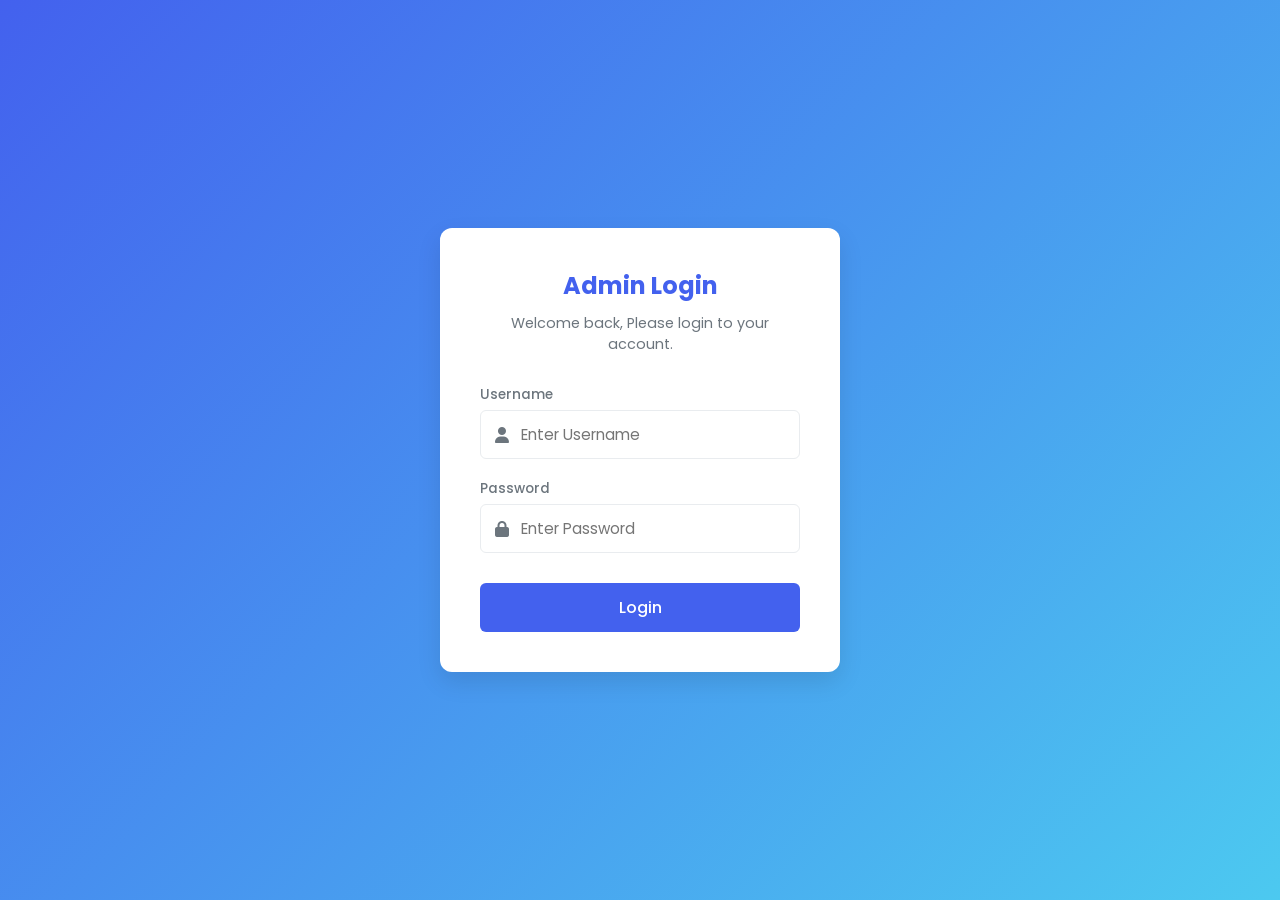
<file: Admin pannel/admin.html>
<!DOCTYPE html>
<html lang="en">

<head>
    <meta charset="UTF-8">
    <meta name="viewport" content="width=device-width, initial-scale=1.0">
    <title>Admin Panel - Jitendra Sharma Portfolio</title>
    <link href="https://fonts.googleapis.com/css2?family=Poppins:wght@300;400;500;600;700;800&display=swap"
        rel="stylesheet">
    <link rel="stylesheet" href="https://cdnjs.cloudflare.com/ajax/libs/font-awesome/6.4.0/css/all.min.css">
    <link rel="stylesheet" href="admin.css">
</head>

<body>

    <!-- Login Section -->
    <div id="login-section" class="login-container">
        <div class="login-box">
            <div class="login-header">
                <h2>Admin Login</h2>
                <p>Welcome back, Please login to your account.</p>
            </div>
            <form id="login-form">
                <div class="input-group">
                    <label for="username">Username</label>
                    <div class="input-icon">
                        <i class="fas fa-user"></i>
                        <input type="text" id="username" placeholder="Enter Username" required>
                    </div>
                </div>
                <div class="input-group">
                    <label for="password">Password</label>
                    <div class="input-icon">
                        <i class="fas fa-lock"></i>
                        <input type="password" id="password" placeholder="Enter Password" required>
                    </div>
                </div>
                <div class="error-message" id="login-error">Invalid username or password!</div>
                <button type="submit" class="btn-login">Login</button>
            </form>
        </div>
    </div>

    <!-- Admin Dashboard Section (Hidden by default) -->
    <div id="admin-dashboard" class="dashboard-container" style="display: none;">
        <!-- Sidebar -->
        <aside class="sidebar">
            <div class="sidebar-header">
                <h2>Admin Panel</h2>
            </div>
            <ul class="sidebar-menu">
                <li class="active" data-tab="tab-dashboard"><i class="fas fa-tachometer-alt"></i> Dashboard</li>
                <li data-tab="tab-hero"><i class="fas fa-home"></i> Hero Section</li>
                <li data-tab="tab-about"><i class="fas fa-user"></i> About Me</li>
                <li data-tab="tab-education"><i class="fas fa-graduation-cap"></i> Education</li>
                <li data-tab="tab-skills"><i class="fas fa-cogs"></i> Skills</li>
                <li data-tab="tab-projects"><i class="fas fa-project-diagram"></i> Projects</li>
                <li data-tab="tab-experience"><i class="fas fa-briefcase"></i> Experience</li>
                <li data-tab="tab-certificates"><i class="fas fa-award"></i> Certificates</li>
            </ul>
            <div class="sidebar-footer">
                <button id="logout-btn" class="btn-logout"><i class="fas fa-sign-out-alt"></i> Logout</button>
            </div>
        </aside>

        <!-- Main Content -->
        <main class="main-content">
            <header class="topbar">
                <div class="topbar-title">Overview</div>
                <div class="user-info">
                    <span>Welcome, <strong>Admin</strong></span>
                    <i class="fas fa-user-circle"></i>
                </div>
            </header>

            <div class="tab-content">
                <!-- Dashboard Tab -->
                <div id="tab-dashboard" class="tab-pane active">
                    <h3>Dashboard Overview</h3>
                    <p>Welcome to the admin panel. From here you can manage all sections of your portfolio.</p>
                    <div class="stats-grid">
                        <div class="stat-card">
                            <i class="fas fa-project-diagram"></i>
                            <div class="stat-info">
                                <h4>6</h4>
                                <p>Total Projects</p>
                            </div>
                        </div>
                        <div class="stat-card">
                            <i class="fas fa-briefcase"></i>
                            <div class="stat-info">
                                <h4>7</h4>
                                <p>Experiences</p>
                            </div>
                        </div>
                        <div class="stat-card">
                            <i class="fas fa-cogs"></i>
                            <div class="stat-info">
                                <h4>16</h4>
                                <p>Skills Listed</p>
                            </div>
                        </div>
                    </div>
                </div>

                <!-- Hero Section Tab -->
                <div id="tab-hero" class="tab-pane">
                    <h3>Edit Hero Section</h3>
                    <form class="admin-form" id="form-hero">
                        <div class="form-group">
                            <label>Name</label>
                            <input type="text" id="hero-name-input" value="Jitendra Sharma">
                        </div>
                        <div class="form-group">
                            <label>Title</label>
                            <input type="text" id="hero-title-input" value="Electronics & Communication Engineer">
                        </div>
                        <div class="form-group">
                            <label>Tagline</label>
                            <textarea id="hero-tagline-input"
                                rows="4">Passionate about designing innovative electronic systems and embedded solutions. Transforming ideas into reality through cutting-edge technology.</textarea>
                        </div>
                        <button type="button" id="btn-save-hero" class="btn-save">Save Changes</button>
                    </form>
                </div>

                <!-- About Tab -->
                <div id="tab-about" class="tab-pane">
                    <div class="tab-header">
                        <h3>About Me Paragraphs & Headings</h3>
                        <button class="btn-add" id="btn-add-about"><i class="fas fa-plus"></i> Add New Item</button>
                    </div>

                    <!-- Add/Edit Form (Hidden by default) -->
                    <div id="about-form-container"
                        style="display: none; background: #f8f9fa; padding: 20px; border-radius: 8px; margin-bottom: 20px; border: 1px solid #e9ecef;">
                        <h4 style="margin-bottom: 15px;" id="about-form-title">Add New Item</h4>
                        <form class="admin-form"
                            style="padding: 0; box-shadow: none; background: transparent; max-width: 100%;">
                            <input type="hidden" id="about-item-index" value="-1">
                            <div class="form-group">
                                <label>Heading (Optional)</label>
                                <input type="text" id="about-heading-input" placeholder="e.g. Professional Summary">
                            </div>
                            <div class="form-group">
                                <label>Paragraph Content</label>
                                <textarea id="about-text-input" rows="4"
                                    placeholder="Enter the content here..."></textarea>
                            </div>
                            <div style="display: flex; gap: 10px;">
                                <button type="button" id="btn-save-about-item" class="btn-save">Save Item</button>
                                <button type="button" id="btn-cancel-about-item" class="btn-logout"
                                    style="width: auto; padding: 12px 25px;">Cancel</button>
                            </div>
                        </form>
                    </div>

                    <div class="list-container" id="about-paragraphs-list">
                        <!-- Paragraphs will be loaded here dynamically -->
                    </div>
                    <button type="button" id="btn-save-about-paragraphs" class="btn-save mt-3"
                        style="display: none;">Save Paragraphs</button>

                    <div class="tab-header" style="margin-top: 40px;">
                        <h3>Objective Cards</h3>
                        <button class="btn-add" id="btn-add-objective"><i class="fas fa-plus"></i> Add New Card</button>
                    </div>

                    <!-- Add/Edit Form for Objective (Hidden by default) -->
                    <div id="objective-form-container"
                        style="display: none; background: #f8f9fa; padding: 20px; border-radius: 8px; margin-bottom: 20px; border: 1px solid #e9ecef;">
                        <h4 style="margin-bottom: 15px;" id="objective-form-title">Add New Objective</h4>
                        <form class="admin-form"
                            style="padding: 0; box-shadow: none; background: transparent; max-width: 100%;">
                            <input type="hidden" id="objective-item-index" value="-1">
                            <div class="form-group">
                                <label>Heading</label>
                                <input type="text" id="objective-heading-input" placeholder="e.g. Career Objective">
                            </div>
                            <div class="form-group">
                                <label>Icon (FontAwesome Class)</label>
                                <input type="text" id="objective-icon-input" placeholder="e.g. fas fa-bullseye"
                                    value="fas fa-bullseye">
                            </div>
                            <div class="form-group">
                                <label>Paragraph Content</label>
                                <textarea id="objective-text-input" rows="4"
                                    placeholder="Enter the content here..."></textarea>
                            </div>
                            <div style="display: flex; gap: 10px;">
                                <button type="button" id="btn-save-objective-item" class="btn-save">Save Card</button>
                                <button type="button" id="btn-cancel-objective-item" class="btn-logout"
                                    style="width: auto; padding: 12px 25px;">Cancel</button>
                            </div>
                        </form>
                    </div>

                    <div class="list-container" id="about-objectives-list">
                        <!-- Objectives will be loaded here dynamically -->
                    </div>
                    <button type="button" id="btn-save-about-objectives" class="btn-save mt-3"
                        style="display: none;">Save Objectives</button>
                </div>

                <!-- Education Tab -->
                <div id="tab-education" class="tab-pane">
                    <div class="tab-header">
                        <h3>Manage Education</h3>
                        <button class="btn-add" id="btn-add-education"><i class="fas fa-plus"></i> Add
                            Education</button>
                    </div>

                    <!-- Add/Edit Form for Education (Hidden by default) -->
                    <div id="education-form-container"
                        style="display: none; background: #f8f9fa; padding: 20px; border-radius: 8px; margin-bottom: 20px; border: 1px solid #e9ecef;">
                        <h4 style="margin-bottom: 15px;" id="education-form-title">Add New Education</h4>
                        <form class="admin-form"
                            style="padding: 0; box-shadow: none; background: transparent; max-width: 100%;">
                            <input type="hidden" id="education-item-index" value="-1">
                            <div class="form-group">
                                <label>Level / Category Title (e.g. B.Tech or Schooling)</label>
                                <input type="text" id="education-level-input" placeholder="e.g. B.Tech">
                            </div>
                            <div class="form-group">
                                <label>Course Name / Specialization</label>
                                <input type="text" id="education-course-input"
                                    placeholder="e.g. Electronics & Communication Engineering">
                            </div>
                            <div class="form-group">
                                <label>Year (e.g. 2017-2021)</label>
                                <input type="text" id="education-year-input" placeholder="e.g. 2017-2021">
                            </div>
                            <div class="form-group">
                                <label>Percentage / CGPA</label>
                                <input type="text" id="education-percentage-input" placeholder="e.g. 6.61/10">
                            </div>
                            <div class="form-group">
                                <label>University / Board</label>
                                <input type="text" id="education-university-input" placeholder="e.g. JNTUH">
                            </div>
                            <div style="display: flex; gap: 10px;">
                                <button type="button" id="btn-save-education-item" class="btn-save">Save
                                    Education</button>
                                <button type="button" id="btn-cancel-education-item" class="btn-logout"
                                    style="width: auto; padding: 12px 25px;">Cancel</button>
                            </div>
                        </form>
                    </div>

                    <div class="list-container" id="education-list">
                        <!-- Education items will be loaded here dynamically -->
                    </div>
                </div>

                <!-- Skills Tab -->
                <div id="tab-skills" class="tab-pane">
                    <div class="tab-header">
                        <h3>Manage Skills</h3>
                    </div>

                    <!-- Add Form for Skills (Hidden by default) -->
                    <div id="skill-form-container"
                        style="display: none; background: #f8f9fa; padding: 20px; border-radius: 8px; margin-bottom: 20px; border: 1px solid #e9ecef;">
                        <h4 style="margin-bottom: 15px;" id="skill-form-title">Add New Skill</h4>
                        <form class="admin-form"
                            style="padding: 0; box-shadow: none; background: transparent; max-width: 100%;">
                            <input type="hidden" id="skill-item-index" value="-1">
                            <div class="form-group">
                                <label>Category Name (e.g. Programming, Electronics)</label>
                                <input type="text" id="skill-category-input" placeholder="e.g. Programming Language">
                            </div>
                            <div class="form-group">
                                <label>Category Icon (e.g. fas fa-code)</label>
                                <input type="text" id="skill-icon-input" placeholder="e.g. fas fa-code"
                                    value="fas fa-code">
                            </div>
                            <div class="form-group">
                                <label>Skill Name</label>
                                <input type="text" id="skill-name-input" placeholder="e.g. JavaScript / C++">
                            </div>
                            <div class="form-group">
                                <label>Proficiency Percentage (%)</label>
                                <input type="number" id="skill-percentage-input" placeholder="e.g. 85" min="0"
                                    max="100">
                            </div>
                            <div style="display: flex; gap: 10px;">
                                <button type="button" id="btn-save-skill-item" class="btn-save">Save Skill</button>
                                <button type="button" id="btn-cancel-skill-item" class="btn-logout"
                                    style="width: auto; padding: 12px 25px;">Cancel</button>
                            </div>
                        </form>
                    </div>

                    <div class="list-container" id="skills-list">
                        <!-- Skills will be loaded here dynamically -->
                    </div>
                </div>

                <!-- Projects Tab -->
                <div id="tab-projects" class="tab-pane">
                    <div class="tab-header">
                        <h3>Manage Projects</h3>
                    </div>

                    <!-- Add Form for Projects (Hidden by default) -->
                    <div id="project-form-container"
                        style="display: none; background: #f8f9fa; padding: 20px; border-radius: 8px; margin-bottom: 20px; border: 1px solid #e9ecef;">
                        <h4 style="margin-bottom: 15px;" id="project-form-title">Add New Project</h4>
                        <form class="admin-form"
                            style="padding: 0; box-shadow: none; background: transparent; max-width: 100%;">
                            <input type="hidden" id="project-item-index" value="-1">
                            <div style="display: grid; grid-template-columns: 1fr 1fr; gap: 15px; margin-bottom: 15px;">
                                <div class="form-group">
                                    <label>Category Name (e.g. IoT, Embedded)</label>
                                    <input type="text" id="project-category-input" placeholder="e.g. IoT">
                                </div>
                                <div class="form-group">
                                    <label>Category Icon (e.g. fas fa-network-wired)</label>
                                    <input type="text" id="project-icon-input" placeholder="e.g. fas fa-network-wired"
                                        value="fas fa-network-wired">
                                </div>
                            </div>
                            <div class="form-group" style="margin-bottom: 15px;">
                                <label>Project Title</label>
                                <input type="text" id="project-title-input" placeholder="e.g. Smart Home Automation">
                            </div>
                            <div class="form-group" style="margin-bottom: 15px;">
                                <label>Description</label>
                                <textarea id="project-description-input" rows="3"
                                    placeholder="Describe your project..."></textarea>
                            </div>
                            <div class="form-group" style="margin-bottom: 15px;">
                                <label>Image URL</label>
                                <input type="text" id="project-image-input" placeholder="https://unsplash.com/...">
                            </div>
                            <div class="form-group" style="margin-bottom: 15px;">
                                <label>Tech Stack / Tags (Comma-separated)</label>
                                <input type="text" id="project-tags-input" placeholder="ESP32, Arduino, C++, IoT">
                            </div>
                            <div style="display: grid; grid-template-columns: 1fr 1fr; gap: 15px; margin-bottom: 15px;">
                                <div class="form-group">
                                    <label>GitHub/Code URL</label>
                                    <input type="text" id="project-github-input" placeholder="https://github.com/...">
                                </div>
                                <div class="form-group">
                                    <label>Live Demo URL</label>
                                    <input type="text" id="project-demo-input" placeholder="https://demo-link.com/...">
                                </div>
                            </div>
                            <div style="display: flex; gap: 10px;">
                                <button type="button" id="btn-save-project-item" class="btn-save">Save Project</button>
                                <button type="button" id="btn-cancel-project-item" class="btn-logout"
                                    style="width: auto; padding: 12px 25px;">Cancel</button>
                            </div>
                        </form>
                    </div>

                    <div class="list-container" id="projects-list">
                        <!-- Projects will be loaded here dynamically -->
                    </div>
                </div>

                <!-- Experience Tab -->
                <div id="tab-experience" class="tab-pane">
                    <div class="tab-header">
                        <h3>Manage Experience & Training</h3>
                    </div>

                    <!-- Add Form for Experience (Hidden by default) -->
                    <div id="experience-form-container"
                        style="display: none; background: #f8f9fa; padding: 20px; border-radius: 8px; margin-bottom: 20px; border: 1px solid #e9ecef;">
                        <h4 style="margin-bottom: 15px;" id="experience-form-title">Add New Experience</h4>
                        <form class="admin-form"
                            style="padding: 0; box-shadow: none; background: transparent; max-width: 100%;">
                            <input type="hidden" id="experience-item-index" value="-1">
                            <div style="display: grid; grid-template-columns: 1fr 1fr; gap: 15px; margin-bottom: 15px;">
                                <div class="form-group">
                                    <label>Type (Badge - e.g. Internship, Training)</label>
                                    <input type="text" id="experience-badge-input" placeholder="e.g. Internship">
                                </div>
                                <div class="form-group">
                                    <label>Icon (e.g. fas fa-briefcase)</label>
                                    <input type="text" id="experience-icon-input" placeholder="e.g. fas fa-briefcase"
                                        value="fas fa-briefcase">
                                </div>
                            </div>
                            <div style="display: grid; grid-template-columns: 2fr 1fr; gap: 15px; margin-bottom: 15px;">
                                <div class="form-group">
                                    <label>Job Title / Course Name</label>
                                    <input type="text" id="experience-title-input" placeholder="e.g. PCB Design Intern">
                                </div>
                                <div class="form-group">
                                    <label>Duration (Dates)</label>
                                    <input type="text" id="experience-duration-input"
                                        placeholder="e.g. June 2023 - Aug 2023">
                                </div>
                            </div>
                            <div class="form-group" style="margin-bottom: 15px;">
                                <label>Company / Organization</label>
                                <input type="text" id="experience-company-input"
                                    placeholder="e.g. Tech Solutions Pvt. Ltd.">
                            </div>
                            <div class="form-group" style="margin-bottom: 15px;">
                                <label>Description</label>
                                <textarea id="experience-description-input" rows="3"
                                    placeholder="Describe your responsibilities..."></textarea>
                            </div>
                            <div class="form-group" style="margin-bottom: 15px;">
                                <label>Key Skills / Tags (Comma-separated)</label>
                                <input type="text" id="experience-tags-input" placeholder="PCB Design, IoT, Testing">
                            </div>
                            <div style="display: flex; gap: 10px;">
                                <button type="button" id="btn-save-experience-item" class="btn-save">Save
                                    Experience</button>
                                <button type="button" id="btn-cancel-experience-item" class="btn-logout"
                                    style="width: auto; padding: 12px 25px;">Cancel</button>
                            </div>
                        </form>
                    </div>

                    <div class="list-container" id="experience-list">
                        <!-- Experience items will be loaded here dynamically -->
                    </div>
                </div>

                <!-- Certificates Tab -->
                <div id="tab-certificates" class="tab-pane">
                    <div class="tab-header">
                        <h3>Manage Certificates</h3>
                    </div>

                    <!-- Add Form for Certificates (Hidden by default) -->
                    <div id="certificate-form-container"
                        style="display: none; background: #f8f9fa; padding: 20px; border-radius: 8px; margin-bottom: 20px; border: 1px solid #e9ecef;">
                        <h4 style="margin-bottom: 15px;" id="certificate-form-title">Add New Certificate</h4>
                        <form class="admin-form"
                            style="padding: 0; box-shadow: none; background: transparent; max-width: 100%;">
                            <input type="hidden" id="certificate-item-index" value="-1">
                            <div style="display: grid; grid-template-columns: 1fr 1fr; gap: 15px; margin-bottom: 15px;">
                                <div class="form-group">
                                    <label>Issuer / Category (e.g. Coursera, Udemy)</label>
                                    <input type="text" id="certificate-issuer-input" placeholder="e.g. Coursera">
                                </div>
                                <div class="form-group">
                                    <label>Icon (e.g. fas fa-award)</label>
                                    <input type="text" id="certificate-icon-input" placeholder="e.g. fas fa-award"
                                        value="fas fa-award">
                                </div>
                            </div>
                            <div class="form-group" style="margin-bottom: 15px;">
                                <label>Certificate Name</label>
                                <input type="text" id="certificate-name-input"
                                    placeholder="e.g. Python for Data Science">
                            </div>
                            <div class="form-group" style="margin-bottom: 15px;">
                                <label>Year</label>
                                <input type="text" id="certificate-year-input" placeholder="e.g. 2023">
                            </div>
                            <div class="form-group" style="margin-bottom: 15px;">
                                <label>Description</label>
                                <textarea id="certificate-description-input" rows="3"
                                    placeholder="Describe the certificate / course..."></textarea>
                            </div>
                            <div class="form-group" style="margin-bottom: 15px;">
                                <label>Key Skills / Tags (Comma-separated)</label>
                                <input type="text" id="certificate-tags-input"
                                    placeholder="Python, Data Science, Analysis">
                            </div>
                            <div style="display: flex; gap: 10px;">
                                <button type="button" id="btn-save-certificate-item" class="btn-save">Save
                                    Certificate</button>
                                <button type="button" id="btn-cancel-certificate-item" class="btn-logout"
                                    style="width: auto; padding: 12px 25px;">Cancel</button>
                            </div>
                        </form>
                    </div>

                    <div class="list-container" id="certificates-list">
                        <!-- Certificates items will be loaded here dynamically -->
                    </div>
                </div>

            </div>
        </main>
    </div>

    <script src="admin.js"></script>
</body>

</html>
</file>
<file: Admin pannel/admin.css>
/* Variables */
:root {
    --primary-color: #4361ee;
    --secondary-color: #3f37c9;
    --background-color: #f8f9fa;
    --surface-color: #ffffff;
    --text-primary: #333333;
    --text-secondary: #6c757d;
    --border-color: #e9ecef;
    --success-color: #4cc9f0;
    --danger-color: #f72585;
    --sidebar-width: 250px;
    --shadow: 0 4px 6px rgba(0, 0, 0, 0.05);
    --transition: all 0.3s ease;
}

/* Reset & Base Styles */
* {
    margin: 0;
    padding: 0;
    box-sizing: border-box;
    font-family: 'Poppins', sans-serif;
}

body {
    background-color: var(--background-color);
    color: var(--text-primary);
    overflow-x: hidden;
}

/* Login Section */
.login-container {
    height: 100vh;
    display: flex;
    justify-content: center;
    align-items: center;
    background: linear-gradient(135deg, var(--primary-color), var(--success-color));
}

.login-box {
    background: var(--surface-color);
    padding: 40px;
    border-radius: 12px;
    box-shadow: 0 10px 25px rgba(0, 0, 0, 0.1);
    width: 100%;
    max-width: 400px;
    text-align: center;
}

.login-header h2 {
    color: var(--primary-color);
    margin-bottom: 10px;
}

.login-header p {
    color: var(--text-secondary);
    font-size: 0.9rem;
    margin-bottom: 30px;
}

.input-group {
    margin-bottom: 20px;
    text-align: left;
}

.input-group label {
    display: block;
    font-size: 0.85rem;
    font-weight: 500;
    margin-bottom: 5px;
    color: var(--text-secondary);
}

.input-icon {
    position: relative;
}

.input-icon i {
    position: absolute;
    left: 15px;
    top: 50%;
    transform: translateY(-50%);
    color: var(--text-secondary);
}

.input-icon input {
    width: 100%;
    padding: 12px 15px 12px 40px;
    border: 1px solid var(--border-color);
    border-radius: 6px;
    font-size: 0.95rem;
    outline: none;
    transition: var(--transition);
}

.input-icon input:focus {
    border-color: var(--primary-color);
    box-shadow: 0 0 0 3px rgba(67, 97, 238, 0.15);
}

.btn-login {
    width: 100%;
    padding: 12px;
    background: var(--primary-color);
    color: white;
    border: none;
    border-radius: 6px;
    font-size: 1rem;
    font-weight: 500;
    cursor: pointer;
    transition: var(--transition);
    margin-top: 10px;
}

.btn-login:hover {
    background: var(--secondary-color);
}

.error-message {
    color: var(--danger-color);
    font-size: 0.85rem;
    margin-bottom: 15px;
    display: none;
}

/* Dashboard Layout */
.dashboard-container {
    display: flex;
    min-height: 100vh;
}

/* Sidebar */
.sidebar {
    width: var(--sidebar-width);
    background: var(--surface-color);
    border-right: 1px solid var(--border-color);
    display: flex;
    flex-direction: column;
    position: fixed;
    height: 100vh;
    z-index: 100;
}

.sidebar-header {
    padding: 20px;
    border-bottom: 1px solid var(--border-color);
    text-align: center;
}

.sidebar-header h2 {
    color: var(--primary-color);
    font-size: 1.5rem;
}

.sidebar-menu {
    list-style: none;
    padding: 20px 0;
    flex: 1;
}

.sidebar-menu li {
    padding: 15px 25px;
    cursor: pointer;
    color: var(--text-secondary);
    display: flex;
    align-items: center;
    gap: 15px;
    transition: var(--transition);
    border-left: 3px solid transparent;
}

.sidebar-menu li:hover {
    background: rgba(67, 97, 238, 0.05);
    color: var(--primary-color);
}

.sidebar-menu li.active {
    background: rgba(67, 97, 238, 0.1);
    color: var(--primary-color);
    border-left-color: var(--primary-color);
    font-weight: 500;
}

.sidebar-footer {
    padding: 20px;
    border-top: 1px solid var(--border-color);
}

.btn-logout {
    width: 100%;
    padding: 10px;
    background: transparent;
    border: 1px solid var(--border-color);
    border-radius: 6px;
    color: var(--text-secondary);
    cursor: pointer;
    display: flex;
    align-items: center;
    justify-content: center;
    gap: 10px;
    transition: var(--transition);
}

.btn-logout:hover {
    background: #fff0f3;
    color: var(--danger-color);
    border-color: var(--danger-color);
}

/* Main Content */
.main-content {
    flex: 1;
    margin-left: var(--sidebar-width);
    display: flex;
    flex-direction: column;
}

.topbar {
    height: 70px;
    background: var(--surface-color);
    border-bottom: 1px solid var(--border-color);
    display: flex;
    justify-content: space-between;
    align-items: center;
    padding: 0 30px;
    position: sticky;
    top: 0;
    z-index: 90;
}

.topbar-title {
    font-size: 1.25rem;
    font-weight: 600;
    color: var(--text-primary);
}

.user-info {
    display: flex;
    align-items: center;
    gap: 10px;
    color: var(--text-secondary);
}

.user-info i {
    font-size: 1.5rem;
    color: var(--primary-color);
}

.tab-content {
    padding: 30px;
    flex: 1;
}

.tab-pane {
    display: none;
    animation: fadeIn 0.4s ease;
}

.tab-pane.active {
    display: block;
}

@keyframes fadeIn {
    from { opacity: 0; transform: translateY(10px); }
    to { opacity: 1; transform: translateY(0); }
}

.tab-pane h3 {
    margin-bottom: 20px;
    color: var(--text-primary);
    font-weight: 600;
}

/* Stats Grid */
.stats-grid {
    display: grid;
    grid-template-columns: repeat(auto-fit, minmax(200px, 1fr));
    gap: 20px;
    margin-top: 20px;
}

.stat-card {
    background: var(--surface-color);
    padding: 25px;
    border-radius: 10px;
    box-shadow: var(--shadow);
    display: flex;
    align-items: center;
    gap: 20px;
}

.stat-card i {
    font-size: 2.5rem;
    color: var(--success-color);
    background: rgba(76, 201, 240, 0.1);
    width: 60px;
    height: 60px;
    display: flex;
    justify-content: center;
    align-items: center;
    border-radius: 10px;
}

.stat-card:first-child i { color: var(--primary-color); background: rgba(67, 97, 238, 0.1); }
.stat-card:nth-child(2) i { color: #f72585; background: rgba(247, 37, 133, 0.1); }

.stat-info h4 {
    font-size: 1.8rem;
    margin-bottom: 5px;
}

.stat-info p {
    color: var(--text-secondary);
    font-size: 0.9rem;
}

/* Forms */
.admin-form {
    background: var(--surface-color);
    padding: 30px;
    border-radius: 10px;
    box-shadow: var(--shadow);
    max-width: 800px;
}

.form-group {
    margin-bottom: 20px;
}

.form-group label {
    display: block;
    margin-bottom: 8px;
    font-weight: 500;
    font-size: 0.9rem;
    color: var(--text-primary);
}

.form-group input, .form-group textarea {
    width: 100%;
    padding: 12px 15px;
    border: 1px solid var(--border-color);
    border-radius: 6px;
    font-size: 0.95rem;
    outline: none;
    transition: var(--transition);
}

.form-group textarea {
    resize: vertical;
}

.form-group input:focus, .form-group textarea:focus {
    border-color: var(--primary-color);
}

.btn-save {
    padding: 12px 25px;
    background: var(--primary-color);
    color: white;
    border: none;
    border-radius: 6px;
    font-weight: 500;
    cursor: pointer;
    transition: var(--transition);
}

.btn-save:hover {
    background: var(--secondary-color);
}

.btn-back {
    padding: 8px 18px;
    background: #FF9F43; /* Nice Orange color for back buttons */
    color: white;
    border: none;
    border-radius: 6px;
    font-weight: 500;
    cursor: pointer;
    transition: var(--transition);
    display: flex;
    align-items: center;
    gap: 8px;
    font-size: 0.85rem;
}

.btn-back:hover {
    background: #ee5253;
    transform: translateX(-3px);
}

/* Lists */
.tab-header {
    display: flex;
    justify-content: space-between;
    align-items: center;
    margin-bottom: 20px;
}

.btn-add {
    padding: 10px 20px;
    background: var(--success-color);
    color: white;
    border: none;
    border-radius: 6px;
    cursor: pointer;
    font-weight: 500;
    display: flex;
    align-items: center;
    gap: 8px;
}

.list-container {
    background: var(--surface-color);
    border-radius: 10px;
    box-shadow: var(--shadow);
    overflow: hidden;
}

.list-item {
    display: flex;
    justify-content: space-between;
    align-items: center;
    padding: 20px;
    border-bottom: 1px solid var(--border-color);
}

.list-item:last-child {
    border-bottom: none;
}

.item-details h4 {
    margin-bottom: 5px;
    color: var(--text-primary);
}

.item-details p {
    color: var(--text-secondary);
    font-size: 0.9rem;
}

.item-actions {
    display: flex;
    gap: 10px;
}

.btn-edit, .btn-delete, .btn-delete-small {
    width: 35px;
    height: 35px;
    border-radius: 6px;
    border: none;
    display: flex;
    justify-content: center;
    align-items: center;
    cursor: pointer;
    transition: var(--transition);
}

.btn-delete-small {
    width: 25px;
    height: 25px;
}

.btn-edit {
    background: rgba(67, 97, 238, 0.1);
    color: var(--primary-color);
}

.btn-edit:hover {
    background: var(--primary-color);
    color: white;
}

.btn-delete, .btn-delete-small {
    background: #fff0f3;
    color: var(--danger-color);
}

.btn-delete:hover, .btn-delete-small:hover {
    background: var(--danger-color);
    color: white;
}

/* Skills Admin */
.skills-manager {
    background: var(--surface-color);
    padding: 30px;
    border-radius: 10px;
    box-shadow: var(--shadow);
}

.skill-group-admin {
    margin-bottom: 25px;
}

.skill-group-admin h4 {
    margin-bottom: 15px;
    color: var(--primary-color);
    border-bottom: 1px solid var(--border-color);
    padding-bottom: 10px;
}

.skill-admin-item {
    display: flex;
    align-items: center;
    gap: 15px;
    margin-bottom: 10px;
}

.skill-admin-item span:first-child {
    flex: 1;
    font-weight: 500;
}

.skill-admin-item input {
    width: 80px;
    padding: 8px;
    border: 1px solid var(--border-color);
    border-radius: 4px;
    text-align: center;
}

.mt-3 {
    margin-top: 20px;
}

/* Responsive */
@media (max-width: 768px) {
    .sidebar {
        transform: translateX(-100%);
    }
    
    .main-content {
        margin-left: 0;
    }
    
    .login-box {
        margin: 20px;
    }
}
</file>
